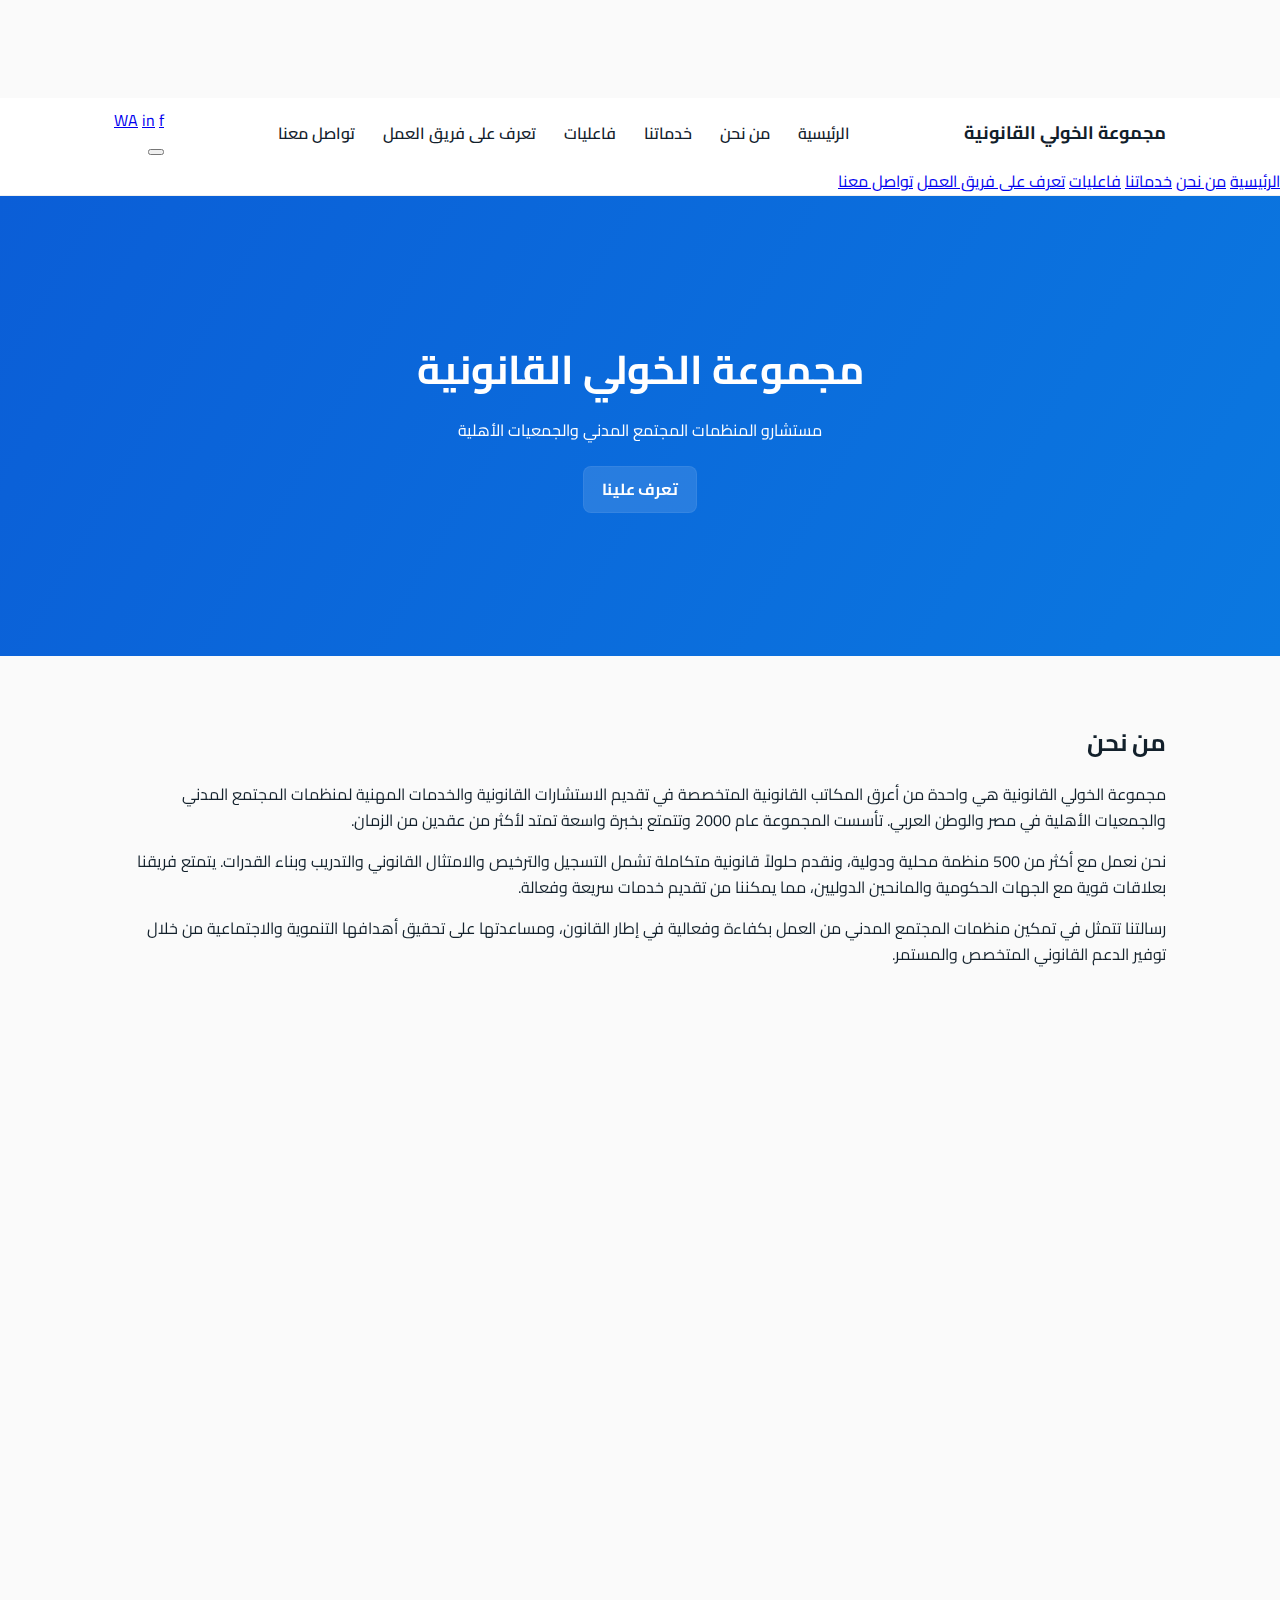
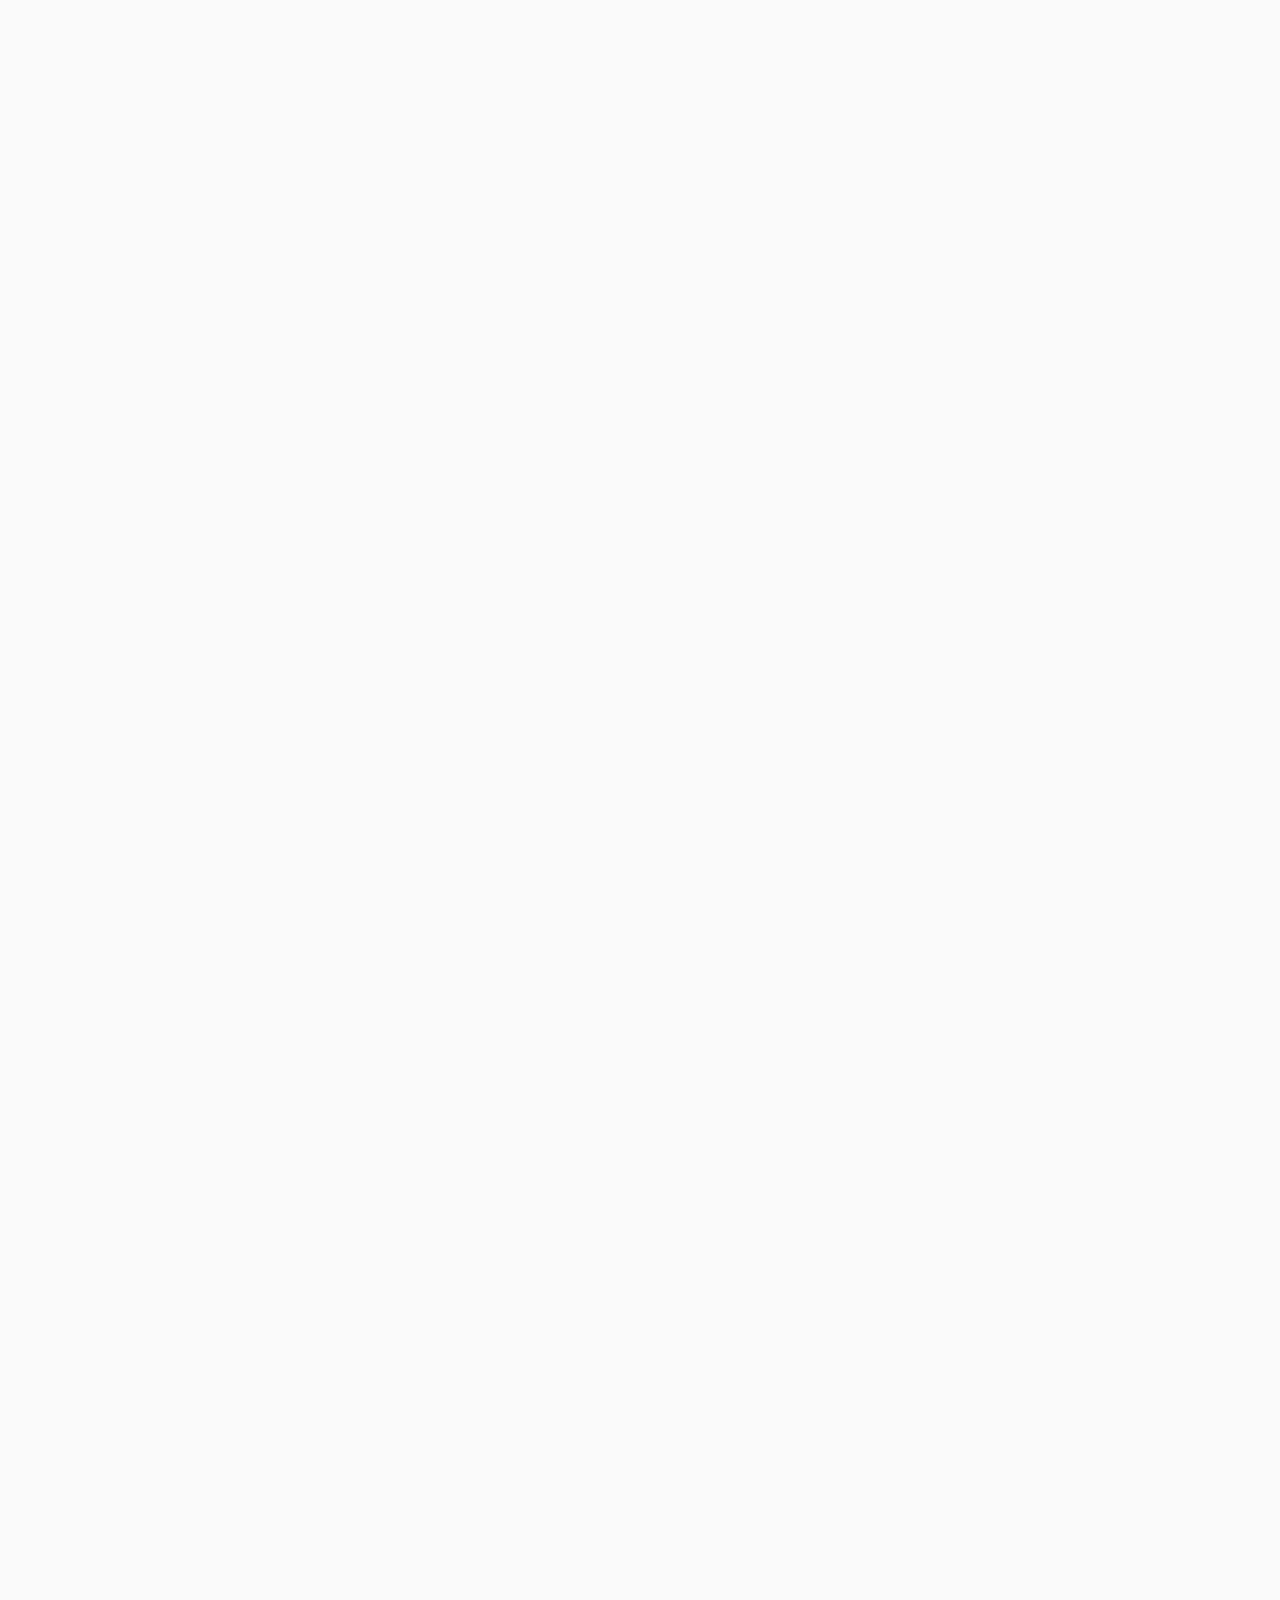
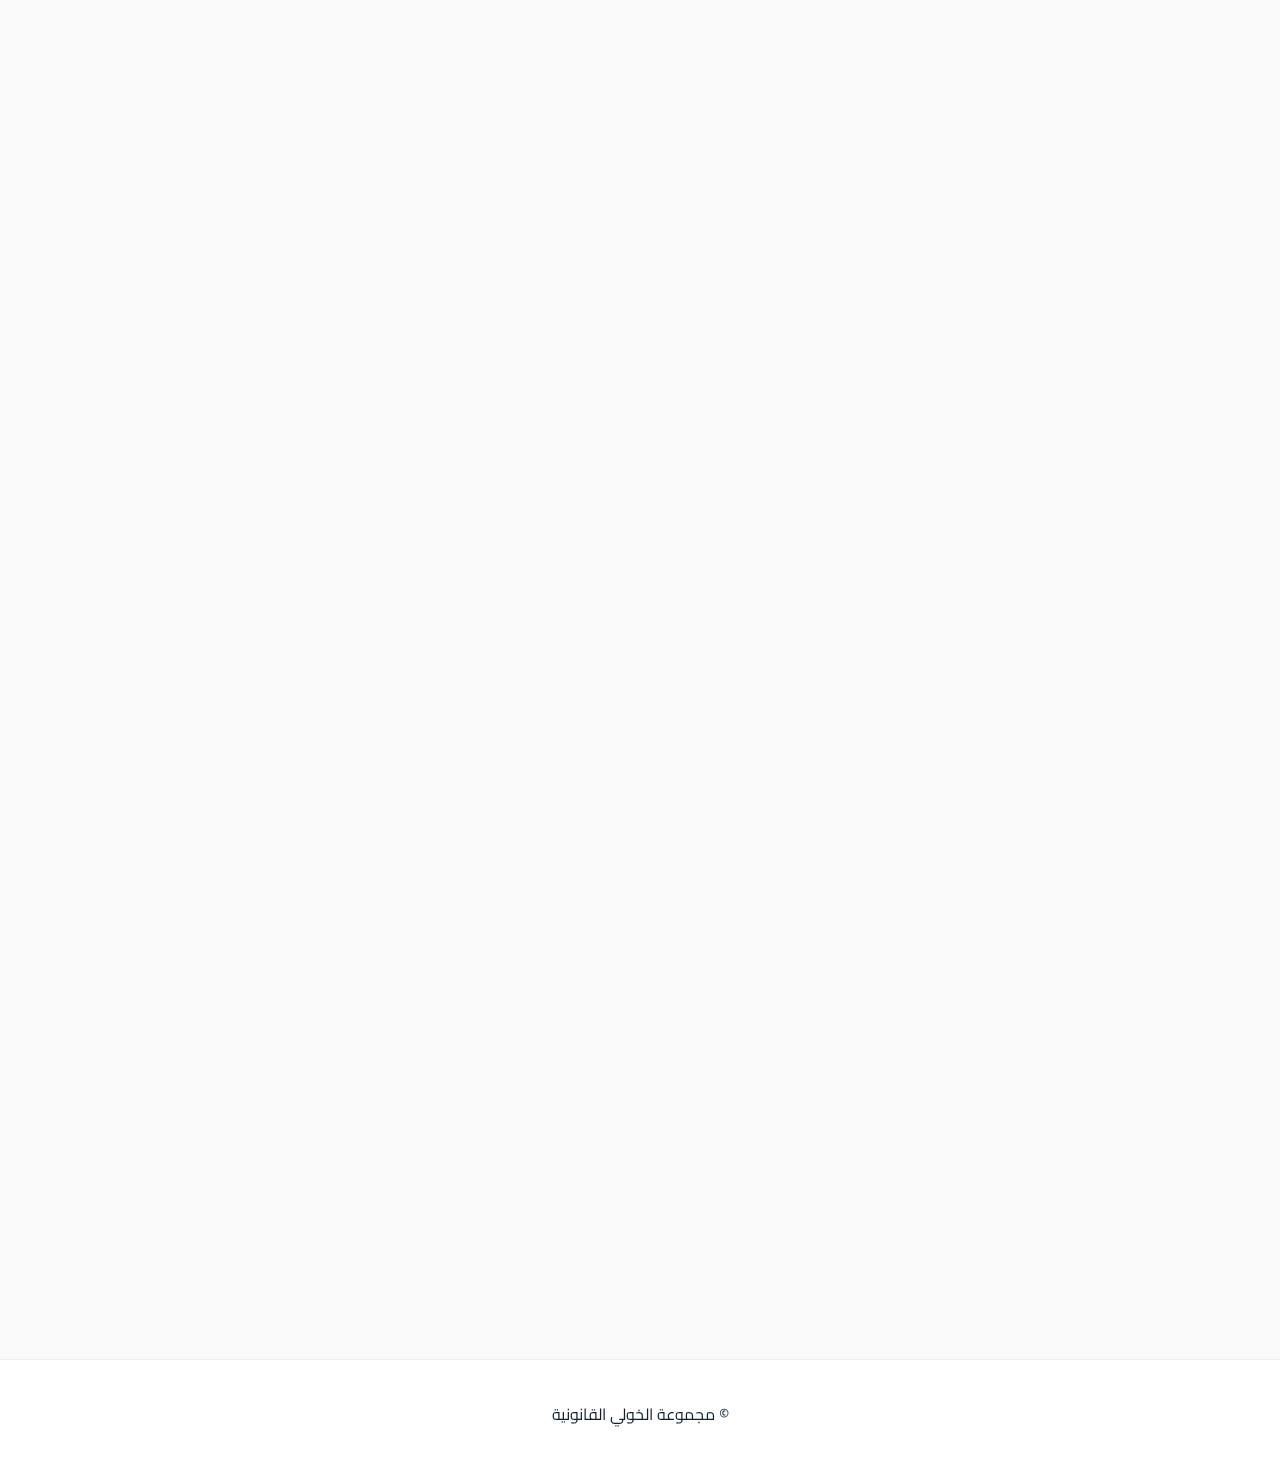
<file: index.html>
<!doctype html>
<html lang="ar" dir="rtl">
<head>
  <meta charset="utf-8" />
  <meta name="viewport" content="width=device-width,initial-scale=1" />
  <title>مجموعة الخولي القانونية</title>

  <!-- Arabic font -->
  <link href="https://fonts.googleapis.com/css2?family=Cairo:wght@300;400;600;700&display=swap" rel="stylesheet">

  <!-- AOS -->
  <link href="https://unpkg.com/aos@2.3.1/dist/aos.css" rel="stylesheet" />

  <link rel="stylesheet" href="styles.css" />
</head>
<body>

  <!-- Fixed header -->
  <header class="topbar" id="topbar" role="banner" aria-label="شريط التصفح الأعلى">
    <div class="container topbar-inner">
      <div class="brand">
        <a class="brand-link" href="#home">مجموعة الخولي القانونية</a>
      </div>

      <!-- Desktop Navigation -->
      <nav class="nav desktop-nav" role="navigation" aria-label="الرئيسية">
        <a class="nav-link" href="#home">الرئيسية</a>
        <a class="nav-link" href="#about">من نحن</a>
        <a class="nav-link" href="#services">خدماتنا</a>
        <a class="nav-link" href="#events">فاعليات</a>
        <a class="nav-link" href="#team">تعرف على فريق العمل</a>
        <a class="nav-link" href="#contact">تواصل معنا</a>
      </nav>

      <div class="header-right">
        <div class="social-icons">
          <a class="social" href="https://wa.me/201117745552" target="_blank" rel="noopener" aria-label="WhatsApp">WA</a>
          <a class="social" target="_blank" rel="noopener" href="https://www.linkedin.com/company/مجموعة-الخولي-القانونية" aria-label="LinkedIn">in</a>
          <a class="social" target="_blank" rel="noopener" href="https://www.facebook.com/مجموعة-الخولي-القانونية" aria-label="Facebook">f</a>
        </div>

        <!-- Mobile Menu Button -->
        <button class="mobile-menu-toggle" id="mobileMenuToggle" aria-label="فتح القائمة" aria-expanded="false">
          <span></span>
          <span></span>
          <span></span>
        </button>
      </div>
    </div>

    <!-- Mobile Navigation Overlay -->
    <div class="mobile-nav-overlay" id="mobileNavOverlay">
      <nav class="mobile-nav" role="navigation" aria-label="القائمة الرئيسية للموبايل">
        <a class="mobile-nav-link" href="#home">الرئيسية</a>
        <a class="mobile-nav-link" href="#about">من نحن</a>
        <a class="mobile-nav-link" href="#services">خدماتنا</a>
        <a class="mobile-nav-link" href="#events">فاعليات</a>
        <a class="mobile-nav-link" href="#team">تعرف على فريق العمل</a>
        <a class="mobile-nav-link" href="#contact">تواصل معنا</a>
      </nav>
    </div>
  </header>

  <!-- HERO - single big CTA -->
  <section id="home" class="hero" aria-label="الصفحة الرئيسية">
    <div class="hero-overlay container" data-aos="fade-down">
      <h1 class="hero-title">مجموعة الخولي القانونية</h1>
      <p class="hero-sub">مستشارو المنظمات المجتمع المدني والجمعيات الأهلية</p>
      <div class="hero-ctas">
        <a class="btn btn-primary" href="#about">تعرف علينا</a>
      </div>
    </div>
  </section>

  <!-- ABOUT -->
  <section id="about" class="section" data-aos="fade-up">
    <div class="container">
      <h2>من نحن</h2>
      <p>
        مجموعة الخولي القانونية هي واحدة من أعرق المكاتب القانونية المتخصصة في تقديم الاستشارات 
        القانونية والخدمات المهنية لمنظمات المجتمع المدني والجمعيات الأهلية في مصر والوطن العربي. 
        تأسست المجموعة عام 2000 وتتمتع بخبرة واسعة تمتد لأكثر من عقدين من الزمان.
      </p>
      <p>
        نحن نعمل مع أكثر من 500 منظمة محلية ودولية، ونقدم حلولاً قانونية متكاملة تشمل التسجيل 
        والترخيص والامتثال القانوني والتدريب وبناء القدرات. يتمتع فريقنا بعلاقات قوية مع الجهات 
        الحكومية والمانحين الدوليين، مما يمكننا من تقديم خدمات سريعة وفعالة.
      </p>
      <p>
        رسالتنا تتمثل في تمكين منظمات المجتمع المدني من العمل بكفاءة وفعالية في إطار القانون، 
        ومساعدتها على تحقيق أهدافها التنموية والاجتماعية من خلال توفير الدعم القانوني المتخصص 
        والمستمر.
      </p>
    </div>
  </section>

  <!-- SERVICES (6 boxes) -->
  <section id="services" class="section alt" data-aos="fade-up">
    <div class="container">
      <h2>خدماتنا</h2>
      <div class="services-grid">
        <div class="service" data-aos="fade-up" data-aos-delay="40">
          <h3>الاستشارات القانونية</h3>
          <p>نقدم استشارات قانونية متخصصة في كافة المجالات المتعلقة بعمل منظمات المجتمع المدني والجمعيات الأهلية، بما في ذلك التحليل القانوني للحالات وصياغة العقود واللوائح الداخلية والأنظمة.</p>
        </div>
        <div class="service" data-aos="fade-up" data-aos-delay="80">
          <h3>التسجيل والترخيص</h3>
          <p>نقوم بمتابعة كافة الإجراءات القانونية لتأسيس الجمعيات والمؤسسات الأهلية أمام الجهات الرسمية المختصة، ونتولى عملية التسجيل والحصول على التراخيص اللازمة للعمل.</p>
        </div>
        <div class="service" data-aos="fade-up" data-aos-delay="120">
          <h3>التوافق والحوكمة</h3>
          <p>نساعد في بناء أنظمة الحوكمة الداخلية التي تتوافق مع القوانين المحلية ومتطلبات المانحين الدوليين، وضمان الامتثال الكامل للأنظمة والقوانين.</p>
        </div>
        <div class="service" data-aos="fade-up" data-aos-delay="160">
          <h3>عقود ومناقصات</h3>
          <p>نتخصص في صياغة عقود التوريد والخدمات والشراكات، وإجراءات العطاءات والمناقصات، مع ضمان الحماية القانونية الكاملة لأطراف العقد.</p>
        </div>
        <div class="service" data-aos="fade-up" data-aos-delay="200">
          <h3>الدفاع القانوني</h3>
          <p>نمثل عملائنا أمام المحاكم بكافة درجاتها والجهات الإدارية والقضائية المختصة، ونقدم الدفاع القانوني المتخصص لحماية مصالحهم.</p>
        </div>
        <div class="service" data-aos="fade-up" data-aos-delay="240">
          <h3>تدريب وتطوير</h3>
          <p>ننظم ورش عمل وبرامج تدريبية متخصصة لرفع قدرات الإدارات القانونية والعاملين في منظمات المجتمع المدني، وتطوير مهاراتهم في التعامل مع الجوانب القانونية.</p>
        </div>
      </div>
    </div>
  </section>

  <!-- EVENTS / ACHIEVEMENTS -->
  <section id="events" class="section" aria-label="فعاليات" data-aos="fade-up">
    <div class="container">
      <h2>فاعليات مجموعة الخولي</h2>

      <!-- Wide video banner -->
      <div class="featured" data-aos="fade-up">
        <div class="featured-media">
          <div class="video-placeholder">فيديو: عاصم الخولي يوضح الفرق بين الجماعية والمؤسسة مع الناس</div>
        </div>
        <div class="featured-body">
          <h3>عاصم الخولي يوضح الفرق بين الجماعية والمؤسسة مع الناس</h3>
          <p class="muted">في هذا الفيديو التوضيحي، يشرح المحامي عاصم الخولي الفروقات الجوهرية بين العمل الجماعي والمؤسسي وأهمية الانتقال من العمل الفردي إلى العمل المؤسسي في منظمات المجتمع المدني، وكيف يمكن للهيكلة القانونية الصحيحة أن تحمي مصالح جميع الأطراف وتضمن استمرارية العمل. يتميز الفيديو بشرح مبسط وأمثلة عملية من واقع تجارب المنظمات غير الربحية في مصر.</p>
        </div>
      </div>

      <!-- Grid of achievement boxes -->
      <div id="achievements-grid" class="achievements-grid" aria-live="polite">
        <!-- Items will be rendered by JavaScript below -->
      </div>
    </div>
  </section>

  <!-- TEAM -->
  <section id="team" class="section alt" data-aos="fade-up">
    <div class="container">
      <h2>فريق العمل</h2>
      <div class="team-grid">
        <div class="team-card" data-aos="fade-up">
          <div class="team-photo">
            <div class="team-photo-placeholder">عاصم الخولي</div>
          </div>
          <div class="team-body">
            <h3>عاصم الخولي</h3>
            <p class="muted">مدير المجموعة — محامي بالنقض ومستشار قانوني متخصص في منظمات المجتمع المدني والجمعيات الأهلية. يحمل خبرة تزيد عن 20 عاماً في المجال القانوني وقدم الاستشارات لأكثر من 500 منظمة محلية ودولية.</p>
          </div>
        </div>

        <div class="team-card" data-aos="fade-up" data-aos-delay="60">
          <div class="team-photo">
            <div class="team-photo-placeholder">جميلة أحمد</div>
          </div>
          <div class="team-body">
            <h3>جميلة أحمد</h3>
            <p class="muted">استشاري برامج وامتثال الجهات المانحة — متخصصة في متطلبات الامتثال للجهات المانحة الدولية وتصميم أنظمة الرقابة الداخلية والتدقيق. عملت مع العديد من المنظمات الدولية الكبرى.</p>
          </div>
        </div>

        <div class="team-card" data-aos="fade-up" data-aos-delay="120">
          <div class="team-photo">
            <div class="team-photo-placeholder">محمد السيد</div>
          </div>
          <div class="team-body">
            <h3>محمد السيد</h3>
            <p class="muted">محامي متخصص في قضايا المنظمات غير الربحية والتسجيل — يتمتع بخبرة واسعة في إجراءات التسجيل والترخيص للجمعيات الأهلية والمؤسسات. ساهم في تسجيل أكثر من 200 منظمة.</p>
          </div>
        </div>

        <div class="team-card" data-aos="fade-up" data-aos-delay="180">
          <div class="team-photo">
            <div class="team-photo-placeholder">سارة محمود</div>
          </div>
          <div class="team-body">
            <h3>سارة محمود</h3>
            <p class="muted">باحثة قانونية ومتخصصة في صياغة اللوائح والأنظمة — تحمل ماجستير في القانون الدولي وتعمل على صياغة اللوائح الداخلية والأنظمة الخاصة بالمنظمات غير الربحية والجمعيات الأهلية.</p>
          </div>
        </div>
      </div>
    </div>
  </section>

  <!-- CLIENTS / LOGOS - Improved Infinite Scrolling -->
  <section class="section clients-section">
    <div class="container" data-aos="fade-up">
      <h2>نماذج من شركائنا</h2>
      <div class="advanced-clients-container">
        <div class="border left-border"></div>
        <div class="logos-viewport">
          <div class="logos-track" id="advancedLogosTrack">
            <!-- Logos will be populated by JavaScript -->
          </div>
        </div>
        <div class="border right-border"></div>
      </div>
    </div>
  </section>

  <!-- CONTACT -->
  <section id="contact" class="section contact" data-aos="fade-up">
    <div class="container">
      <h2>تواصل معنا</h2>
      <p>العنوان: 344 شارع الهرم, العمرانية, الجيزة</p>
      <p>البريد الإلكتروني: <a href="mailto:elkholy@elkholylawfirm.com">elkholy@elkholylawfirm.com</a></p>
      <p>الهاتف: +201117745552</p>
      <p>ساعات العمل: من الأحد إلى الخميس، من 9 صباحاً حتى 5 مساءً</p>
      
      <!-- Social Buttons in Contact Section -->
      <div class="contact-socials">
        <a class="social-btn" href="https://wa.me/201117745552" target="_blank" rel="noopener" aria-label="WhatsApp">
          واتساب
        </a>
        <a class="social-btn" target="_blank" rel="noopener" href="https://www.linkedin.com/company/مجموعة-الخولي-القانونية" aria-label="LinkedIn">
          لينكدإن
        </a>
        <a class="social-btn" target="_blank" rel="noopener" href="https://www.facebook.com/مجموعة-الخولي-القانونية" aria-label="Facebook">
          فيسبوك
        </a>
      </div>
    </div>
  </section>

  <footer class="footer">
    <div class="container">
      <div class="footer-inner">
        <div>© مجموعة الخولي القانونية</div>
        <!-- Removed social buttons from footer as requested -->
      </div>
    </div>
  </footer>

  <!-- StatCounter Code - Placed just before closing body tag as recommended -->
  <!-- Default Statcounter code for ElkholyLawFirm
https://seif555.github.io/ElkholyLawFirm/ -->
  <script type="text/javascript">
    var sc_project=13175274; 
    var sc_invisible=1; 
    var sc_security="dbfdb27d"; 
  </script>
  <script type="text/javascript"
    src="https://www.statcounter.com/counter/counter.js" async></script>
  <noscript>
    <div class="statcounter">
      <a title="Web Analytics" href="https://statcounter.com/" target="_blank">
        <img class="statcounter"
          src="https://c.statcounter.com/13175274/0/dbfdb27d/1/" alt="Web Analytics"
          referrerPolicy="no-referrer-when-downgrade">
      </a>
    </div>
  </noscript>
  <!-- End of StatCounter Code -->

  <!-- Optional: Stats Viewing Link -->
  <div style="display: none;">
    <a href="https://statcounter.com/p13175274/?guest=1">View My Stats</a>
  </div>

  <!-- libs -->
  <script src="https://unpkg.com/aos@2.3.1/dist/aos.js"></script>

  <!-- Main interactive script -->
  <script>
    // Initialize AOS with retrigger on both scroll directions
    AOS.init({ 
      once: false,
      duration: 700, 
      offset: 120,
      mirror: true,
      throttleDelay: 99,
      debounceDelay: 50
    });

    // --- Mobile Navigation Functionality ---
    const mobileMenuToggle = document.getElementById('mobileMenuToggle');
    const mobileNavOverlay = document.getElementById('mobileNavOverlay');
    const body = document.body;

    function toggleMobileMenu() {
      const isExpanded = mobileMenuToggle.getAttribute('aria-expanded') === 'true';
      mobileMenuToggle.setAttribute('aria-expanded', !isExpanded);
      mobileNavOverlay.classList.toggle('active');
      body.classList.toggle('no-scroll');
    }

    mobileMenuToggle.addEventListener('click', toggleMobileMenu);

    // Close mobile menu when clicking on links
    const mobileNavLinks = document.querySelectorAll('.mobile-nav-link');
    mobileNavLinks.forEach(link => {
      link.addEventListener('click', () => {
        mobileNavOverlay.classList.remove('active');
        mobileMenuToggle.setAttribute('aria-expanded', 'false');
        body.classList.remove('no-scroll');
      });
    });

    // Close mobile menu when clicking on overlay background
    mobileNavOverlay.addEventListener('click', (e) => {
      if (e.target === mobileNavOverlay) {
        mobileNavOverlay.classList.remove('active');
        mobileMenuToggle.setAttribute('aria-expanded', 'false');
        body.classList.remove('no-scroll');
      }
    });

    // --- Achievements data ---
    const ACH = [
      { 
        title: "ورشة عمل: حوكمة الجمعيات الأهلية", 
        text: "عقدت مجموعة الخولي القانونية ورشة عمل متخصصة حول آليات تطبيق مبادئ الحوكمة في الجمعيات الأهلية والمنظمات غير الربحية، وشملت محاور الورشة الأسس القانونية للحوكمة وآليات الرقابة الداخلية والشفافية المالية وأهمية فصل السلطات في إدارة المنظمات غير الربحية.", 
        image: "", 
        date: "21 فبراير 2023", 
        aos: "fade-up" 
      },
      { 
        title: "ندوة قانونية: التحديات التشريعية أمام منظمات المجتمع المدني", 
        text: "شارك المحامي عاصم الخولي في ندوة قانونية نظمها اتحاد الجمعيات الأهلية لمناقشة التحديات التشريعية التي تواجه منظمات المجتمع المدني وطرح الحلول القانونية العملية للتغلب عليها. تم التركيز على التحديات المتعلقة بالتمويل الأجنبي والإجراءات الإدارية المعقدة.", 
        image: "", 
        date: "28 فبراير 2023", 
        aos: "fade-up" 
      },
      { 
        title: "مقابلة تلفزيونية: شرح القانون الجديد للجمعيات", 
        text: "ظهر المحامي عاصم الخولي في برنامج 'القانون للناس' على القناة الوطنية لشرح بنود القانون الجديد للجمعيات الأهلية وتأثيره على عمل المنظمات غير الربحية في مصر. تناولت الحلقة التغييرات الرئيسية في القانون وآثارها على عمل الجمعيات.", 
        image: "", 
        date: "15 مارس 2023", 
        aos: "fade-up" 
      },
      { 
        title: "ندوة إلكترونية: الامتثال لمتطلبات المانحين الدوليين", 
        text: "نظمت المجموعة ندوة إلكترونية لشرح متطلبات الامتثال القانوني للجهات المانحة الدولية وآليات توثيق المشروعات والبرامج بما يتوافق مع القوانين المحلية والدولية. شهدت الندوة مشاركة أكثر من 100 منظمة محلية.", 
        image: "", 
        date: "2 أبريل 2023", 
        aos: "fade-up" 
      },
      { 
        title: "دورة تدريبية: صياغة العقود للجمعيات", 
        text: "عقدت المجموعة دورة تدريبية مكثفة حول صياغة العقود والاتفاقيات الخاصة بالجمعيات الأهلية، مع التركيز على العقود الإدارية واتفاقيات الشراكة وعقود التمويل. تم تدريب أكثر من 50 متدرباً من مختلف المنظمات.", 
        image: "", 
        date: "19 مايو 2023", 
        aos: "fade-up" 
      }
    ];

    // Render achievements
    function renderAchievements() {
      const container = document.getElementById('achievements-grid');
      container.innerHTML = '';
      ACH.forEach((it, idx) => {
        const card = document.createElement('div');
        card.className = 'achievement-card';
        card.setAttribute('data-aos', it.aos || 'fade-up');
        card.setAttribute('data-aos-delay', (idx * 40).toString());

        card.innerHTML = `
          <div class="achievement-image">
            ${it.image && it.image.trim() ? `<img src="${it.image}" alt="${it.title || 'صورة'}">` : 'صورة'}
          </div>
          <div class="achievement-content">
            <h3>${escapeHtml(it.title)}</h3>
            <p>${escapeHtml(it.text)}</p>
            <div class="achievement-date muted">${escapeHtml(it.date)}</div>
          </div>
        `;

        container.appendChild(card);
      });
      if(window.AOS) AOS.refresh();
    }

    // --- Advanced Logo Carousel ---
    class AdvancedLogoCarousel {
      constructor() {
        this.track = document.getElementById('advancedLogosTrack');
        this.logos = ['شريك 1', 'شريك 2', 'شريك 3', 'شريك 4', 'شريك 5'];
        this.visibleCount = 5;
        this.currentIndex = 0;
        this.animationId = null;
        this.speed = 1;
        
        this.init();
      }

      init() {
        this.renderLogos();
        this.startAnimation();
        
        document.addEventListener('visibilitychange', () => {
          if (!document.hidden) {
            this.startAnimation();
          }
        });
      }

      renderLogos() {
        this.track.innerHTML = '';
        const visibleLogos = this.getVisibleLogos();
        
        visibleLogos.forEach(logo => {
          const logoElement = document.createElement('div');
          logoElement.className = 'advanced-logo';
          logoElement.textContent = logo;
          this.track.appendChild(logoElement);
        });
      }

      getVisibleLogos() {
        const visible = [];
        for (let i = 0; i < this.visibleCount; i++) {
          const logoIndex = (this.currentIndex + i) % this.logos.length;
          visible.push(this.logos[logoIndex]);
        }
        return visible;
      }

      startAnimation() {
        if (this.animationId) {
          cancelAnimationFrame(this.animationId);
        }

        const animate = () => {
          this.track.style.transform = `translateX(${this.speed}px)`;
          
          const firstLogo = this.track.children[0];
          if (firstLogo) {
            const firstLogoRect = firstLogo.getBoundingClientRect();
            const viewportRect = this.track.parentElement.getBoundingClientRect();
            
            if (firstLogoRect.right <= viewportRect.left) {
              this.currentIndex = (this.currentIndex + 1) % this.logos.length;
              this.renderLogos();
              this.track.style.transform = 'translateX(0px)';
            }
          }
          
          this.animationId = requestAnimationFrame(animate);
        };
        
        this.animationId = requestAnimationFrame(animate);
      }

      stopAnimation() {
        if (this.animationId) {
          cancelAnimationFrame(this.animationId);
          this.animationId = null;
        }
      }
    }

    function escapeHtml(s){ 
      return (s||'').toString()
        .replace(/[&<>"']/g, c=>({'&':'&amp;','<':'&lt;','>':'&gt;','"':'&quot;',"'":'&#39;'})[c]); 
    }

    // Initialize features
    renderAchievements();
    
    document.addEventListener('DOMContentLoaded', () => {
      new AdvancedLogoCarousel();
    });

    // Enhanced scroll handling
    let lastScrollY = window.scrollY;
    let ticking = false;

    function updateScrollDirection() {
      const scrollY = window.scrollY;
      if (!ticking) {
        requestAnimationFrame(() => {
          if (window.AOS) AOS.refresh();
          ticking = false;
        });
        ticking = true;
      }
      lastScrollY = scrollY;
    }

    window.addEventListener('scroll', updateScrollDirection, { passive: true });

    // Header and anchor functionality
    (function(){
      const header = document.getElementById('topbar');
      function applyHeaderSpacing(){
        if(!header) return;
        const h = header.offsetHeight;
        document.documentElement.style.setProperty('--header-height', h + 'px');
        document.body.style.paddingTop = h + 'px';
      }
      window.addEventListener('load', applyHeaderSpacing);
      window.addEventListener('resize', applyHeaderSpacing);

      // Anchor clicks
      document.addEventListener('click', function(e){
        const a = e.target.closest('a[href^="#"]');
        if(!a) return;
        const href = a.getAttribute('href') || '';
        if(!href || href === '#') return;
        const target = document.querySelector(href);
        if(!target) return;
        e.preventDefault();
        const top = window.pageYOffset + target.getBoundingClientRect().top - (header.offsetHeight + 12);
        window.scrollTo({ top, behavior: 'smooth' });
        history.pushState(null, '', href);
      }, true);

      // If page opens with a hash
      window.addEventListener('load', function(){
        if(location.hash){
          const el = document.querySelector(location.hash);
          if(el){
            const top = window.pageYOffset + el.getBoundingClientRect().top - (header.offsetHeight + 12);
            setTimeout(()=>window.scrollTo({top, behavior:'smooth'}), 80);
          }
        }
      });
    })();

  </script>
</body>
</html>
</file>
<file: styles.css>
:root{
  --accent: #0b5ed7;
  --muted: #6b7280;
  --bg: #fafafa;
  --text: #12202b;
  --card-bg: #ffffff;
  --container: 1100px;
  --topbar-height: 76px;
  font-family: 'Cairo', system-ui, Arial, Helvetica, sans-serif;
}

*{box-sizing:border-box}
html,body{height:100%}
body{margin:0;color:var(--text);background:var(--bg);line-height:1.6}
.container{max-width:var(--container);margin:0 auto;padding:24px}

/* topbar */
.topbar{position:sticky;top:0;background:var(--card-bg);z-index:999;border-bottom:1px solid rgba(0,0,0,0.06);backdrop-filter:saturate(120%) blur(4px)}
.topbar-inner{display:flex;align-items:center;justify-content:space-between;padding:10px 24px}
.brand-link{font-weight:700;color:var(--text);text-decoration:none;font-size:18px}
.nav{display:flex;gap:8px;align-items:center}
.nav-link{color:var(--text);text-decoration:none;padding:10px 10px;border-radius:6px;font-weight:600}
.nav-link:hover{background:#f2f6ff}

/* hero */
.hero{height:460px;display:flex;align-items:center;justify-content:center;background:linear-gradient(120deg,var(--accent) 0%, #0b78e0 100%);color:white}
.hero-overlay{max-width:920px;text-align:center;padding:12px}
.hero-overlay h1{font-size:40px;margin:6px 0}
.lead{opacity:0.95;margin-top:8px}
.hero-ctas{margin-top:14px}
.btn{display:inline-block;background:rgba(255,255,255,0.12);color:#fff;padding:10px 18px;border-radius:8px;text-decoration:none;margin:6px;font-weight:700;border:1px solid rgba(255,255,255,0.06)}
.btn.ghost{background:transparent;border:1px solid rgba(255,255,255,0.22)}

/* sections general */
section{padding:44px 0}
section.alt{background:var(--card-bg)}
h2{margin-top:0;font-size:24px}

/* services */
.services-grid{display:grid;grid-template-columns:repeat(auto-fit,minmax(220px,1fr));gap:18px;margin-top:18px}
.service{background:var(--card-bg);border-radius:10px;padding:18px;box-shadow:0 6px 18px rgba(15,23,42,0.04)}

/* featured */
.featured{display:flex;gap:18px;align-items:center;margin:18px 0;padding:16px;background:var(--card-bg);border-radius:10px;box-shadow:0 6px 18px rgba(15,23,42,0.04)}
.featured-media{flex:0 0 360px}
.video-placeholder{height:200px;border-radius:8px;background:#111827;color:#fff;display:flex;align-items:center;justify-content:center;padding:12px}

/* achievements */
.achievements-grid{display:flex;flex-direction:column;gap:24px;margin-top:18px}
.achievement-row{display:grid;grid-template-columns:1fr 1fr;gap:18px;align-items:center}
.ach-img img{width:100%;height:220px;object-fit:cover;border-radius:8px;display:block}
.image-placeholder{height:220px;border-radius:8px;background:#eef4ff;color:var(--accent);display:flex;align-items:center;justify-content:center;font-weight:700;padding:12px;text-align:center}
.ach-text h3{margin:0 0 8px 0}
.ach-date{margin-top:8px;color:var(--muted)}

/* team & logos */
.team-grid{display:grid;grid-template-columns:repeat(auto-fit,minmax(220px,1fr));gap:18px;margin-top:18px}
.team-card{background:var(--card-bg);padding:16px;border-radius:10px;box-shadow:0 6px 18px rgba(15,23,42,0.04);text-align:center}
.team-photo-placeholder{height:120px;border-radius:8px;background:#f3f6ff;color:#111827;font-weight:700;display:flex;align-items:center;justify-content:center;margin-bottom:12px}
.clients-logos{display:flex;flex-wrap:wrap;gap:14px;align-items:center}
.logo.ph{min-width:100px;padding:12px;border-radius:8px;background:var(--card-bg);box-shadow:0 6px 18px rgba(15,23,42,0.03);text-align:center}

/* contact + misc */
.contact p{margin:6px 0}
.muted{color:var(--muted);font-size:14px}
.footer{padding:18px;text-align:center;background:var(--card-bg);border-top:1px solid rgba(0,0,0,0.06);margin-top:40px}
.whatsapp-fab{position:fixed;left:18px;bottom:18px;background:#25D366;color:#fff;width:56px;height:56px;border-radius:999px;display:flex;align-items:center;justify-content:center;text-decoration:none;font-weight:700;z-index:120;box-shadow:0 10px 30px rgba(2,6,23,0.16)}

/* anchor fallback - make sections safe from sticky header */
.section[id], section[id] { scroll-margin-top: calc(var(--topbar-height) + 12px); }

/* responsive */
@media (max-width:880px){
  .achievement-row{grid-template-columns:1fr}
  .featured{flex-direction:column}
  .nav{display:none}
  .hero-overlay h1{font-size:30px}
}
</file>
